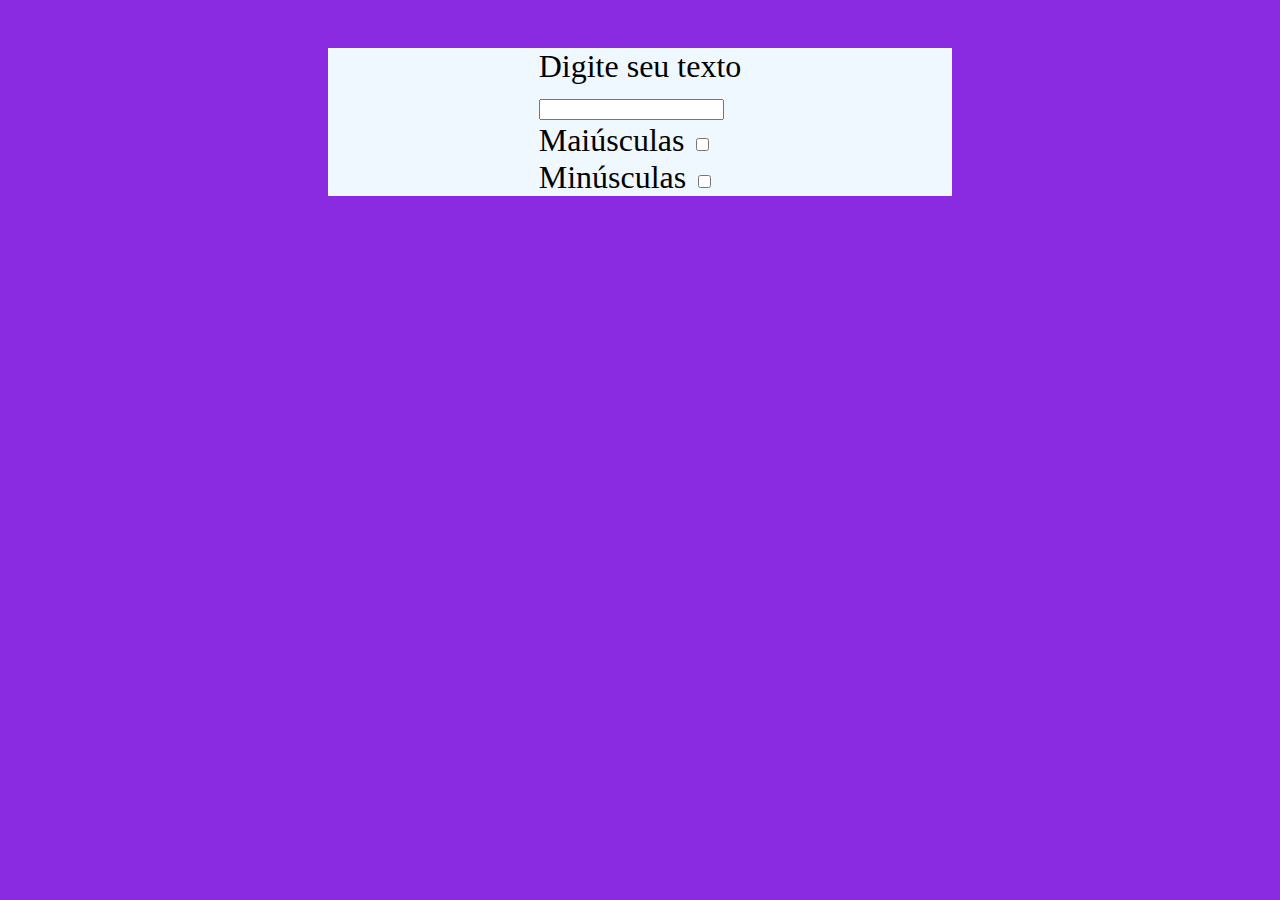
<file: Atividade 14/index.html>
<!DOCTYPE html>
<html lang="pt-br">
<head>
    <meta charset="UTF-8">
    <meta name="viewport" content="width=device-width, initial-scale=1.0">   
    <title>Atividade 14</title>
    <link rel="stylesheet" href="style.css">
</head>
<body>
    <script src="script.js"></script>
<div class = "container">
    <form name="teste">
        Digite seu texto
        <br>
        <input type="text" id="texto" name="texto" size=20 maxlength="20">
        <br>Maiúsculas
        <input type="checkbox" id="opcao1" name="opcao1" value="1" onclick="maiusculas();">
        <br>Minúsculas
        <input type="checkbox" id="opcao2" name="opcao2" value="2" onclick="minusculas();">
    </form>
</div>

</body>
</html>
</file>
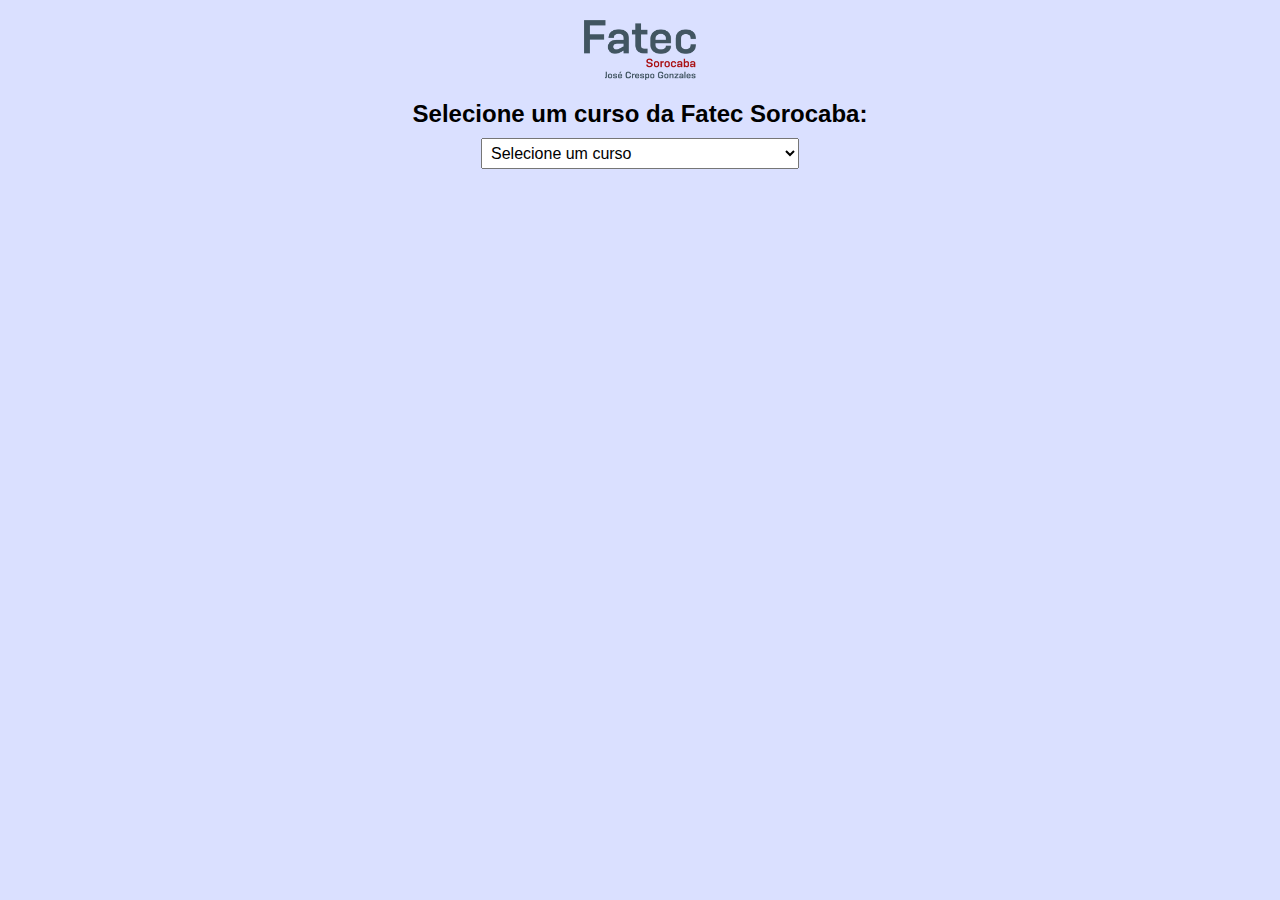
<file: Atividade 16/index.html>
<!DOCTYPE html>
<html lang="pt-br">

<head>
  <meta charset="UTF-8">
  <meta http-equiv="X-UA-Compatible" content="IE=edge">
  <meta name="viewport" content="width=device-width, initial-scale=1.0">
  <title>Atividade 16</title>   
  <link rel="stylesheet" href="style.css">
  <script src="javascript.js"></script>
</head>

<body>
  <img src="Fatec-sorocaba.png" alt="Logo Fatec">
  <h1>Selecione um curso da Fatec Sorocaba:</h1>
  <select id="cursoSelect" onchange="confirmarCurso()">
    <option value="">Selecione um curso</option>
    <option value="ads">Análise e Desenvolvimento de Sistemas</option>
    <option value="fm">Fabricação Mecânica</option>
    <option value="ge">Gestão EmpresarialD (EAD)</option>
    <option value="lo">Logistica</option>
    <option value="po">Polimeros</option>
    <option value="sb">Sistemas Biomédicos</option>
    <option value="promec">Projetos Mecânicos</option>
    

  </select>
</body>

</html>
</file>
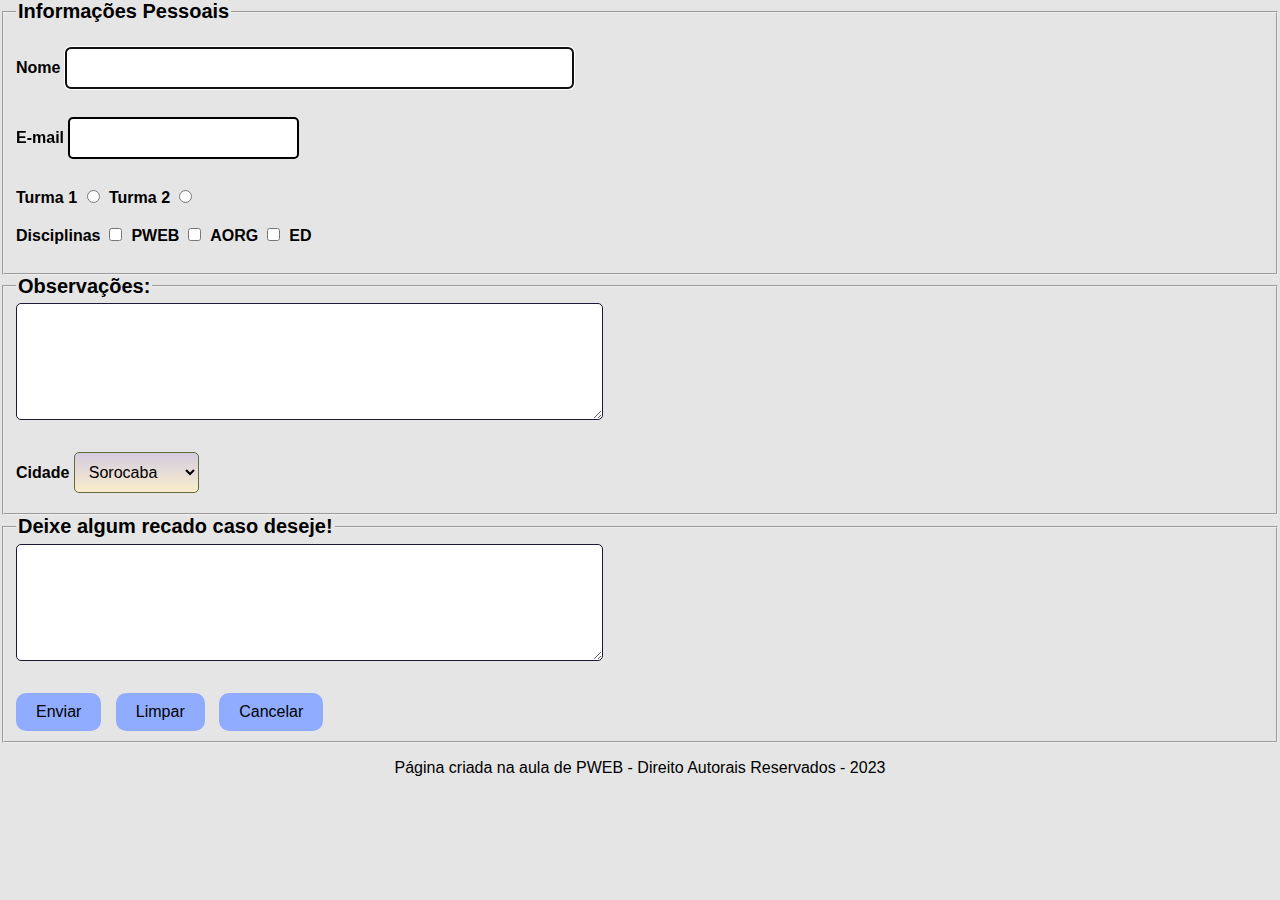
<file: Atividade 04/index2.html>
<!DOCTYPE html>
<html lang="en">

<head>
    <meta charset="UTF-8">
    <meta name="viewport" content="width=, initial-scale=1.0">
    <title>Exercicio de Fomrs e CSS</title>
    <link rel="stylesheet" href="Atividade04.css"><!--Importa o arquivo CSS-->

</head>

<body>
    <main> <!--main é o assunto principal-->
        <form action=""></form>
        <section>
            <fieldset> <!--Group box-->
                <legend> Informações Pessoais </legend>
                <br>
                <label for="nome">Nome</label> <!--"nome" é o nome do campo-->
                <input type="text" id="nome" name="nome" required size="50" maxlenght="50" autofocus>
                <!--ID é a ancora, required = obrigatorio, max é o maximo que pode incluir, 
                        size é o tamanho compativel com os caracteres, autofocus fica com o foco-->
                <br>
                <br>
                <label for="email">E-mail</label>
                <input type="email" id="email" nome="email" required>
                <br>
                <br>

                <label for="turma">Turma 1</label>
                <input type="radio" id="turma1" name="turma">
                <label for="turma1">Turma 2</label>
                <input type="radio" id="turma2" name="turma">
                <br>
                <br>

                <label for="Disciplinas">Disciplinas</label>
                <input type="checkbox" id="pweb" name="disciplinas" value="Pweb">
                <label for="Pweb">PWEB</label>
                <input type="checkbox" id="Aorg" name="disciplinas" value="AORG">
                <label for="AORG">AORG</label>
                <input type="checkbox" id="ED" name="disciplinas" value="ED">
                <label for="ED">ED</label>
                <label for=""></label>
                <!--OU 
                        <button type="submit">Submit</button>-->
                <br>
                <br>
            </fieldset>
            <fieldset>
                <legend>Observações:</legend>
                <textarea name="mensagem" id="mensagem" cols="55" rows="5"></textarea>
                <br>
                <br>

                <label for="cidade">Cidade</label>
                <select name="cidade" id="cidade">
                    <option value="Sorocaba">Sorocaba</option>
                    <option value="Piedad">Piedade</option>
                    <option value="Curitiba">Curitiba</option>
                    <option value="Brasilia">Brasilia</option>
                    <option value="Tatui">Tatui</option>
                    <option value="Votuporanga">Votuporanga</option>
                    <option value="Guarulhos">Guarulhos</option>>
                </select>
                <br>

            </fieldset>
        </section>
        </form>
    </main>


    <fieldset>
        <legend>Deixe algum recado caso deseje!</legend>
        <textarea name="Mensagem" id="mensagem" cols="55" rows="5"></textarea>
        <br>
        <br>
        <input type="submit" value="Enviar"/>
        <button type="reset">Limpar</button>
        <button type="button">Cancelar</button>

    </fieldset>

    <footer id="rodape">
        <p>Página criada na aula de PWEB - Direito Autorais Reservados - 2023</p>
    </footer>

    </fieldset>
    </section>
    </main>
</body>

</html>
</file>
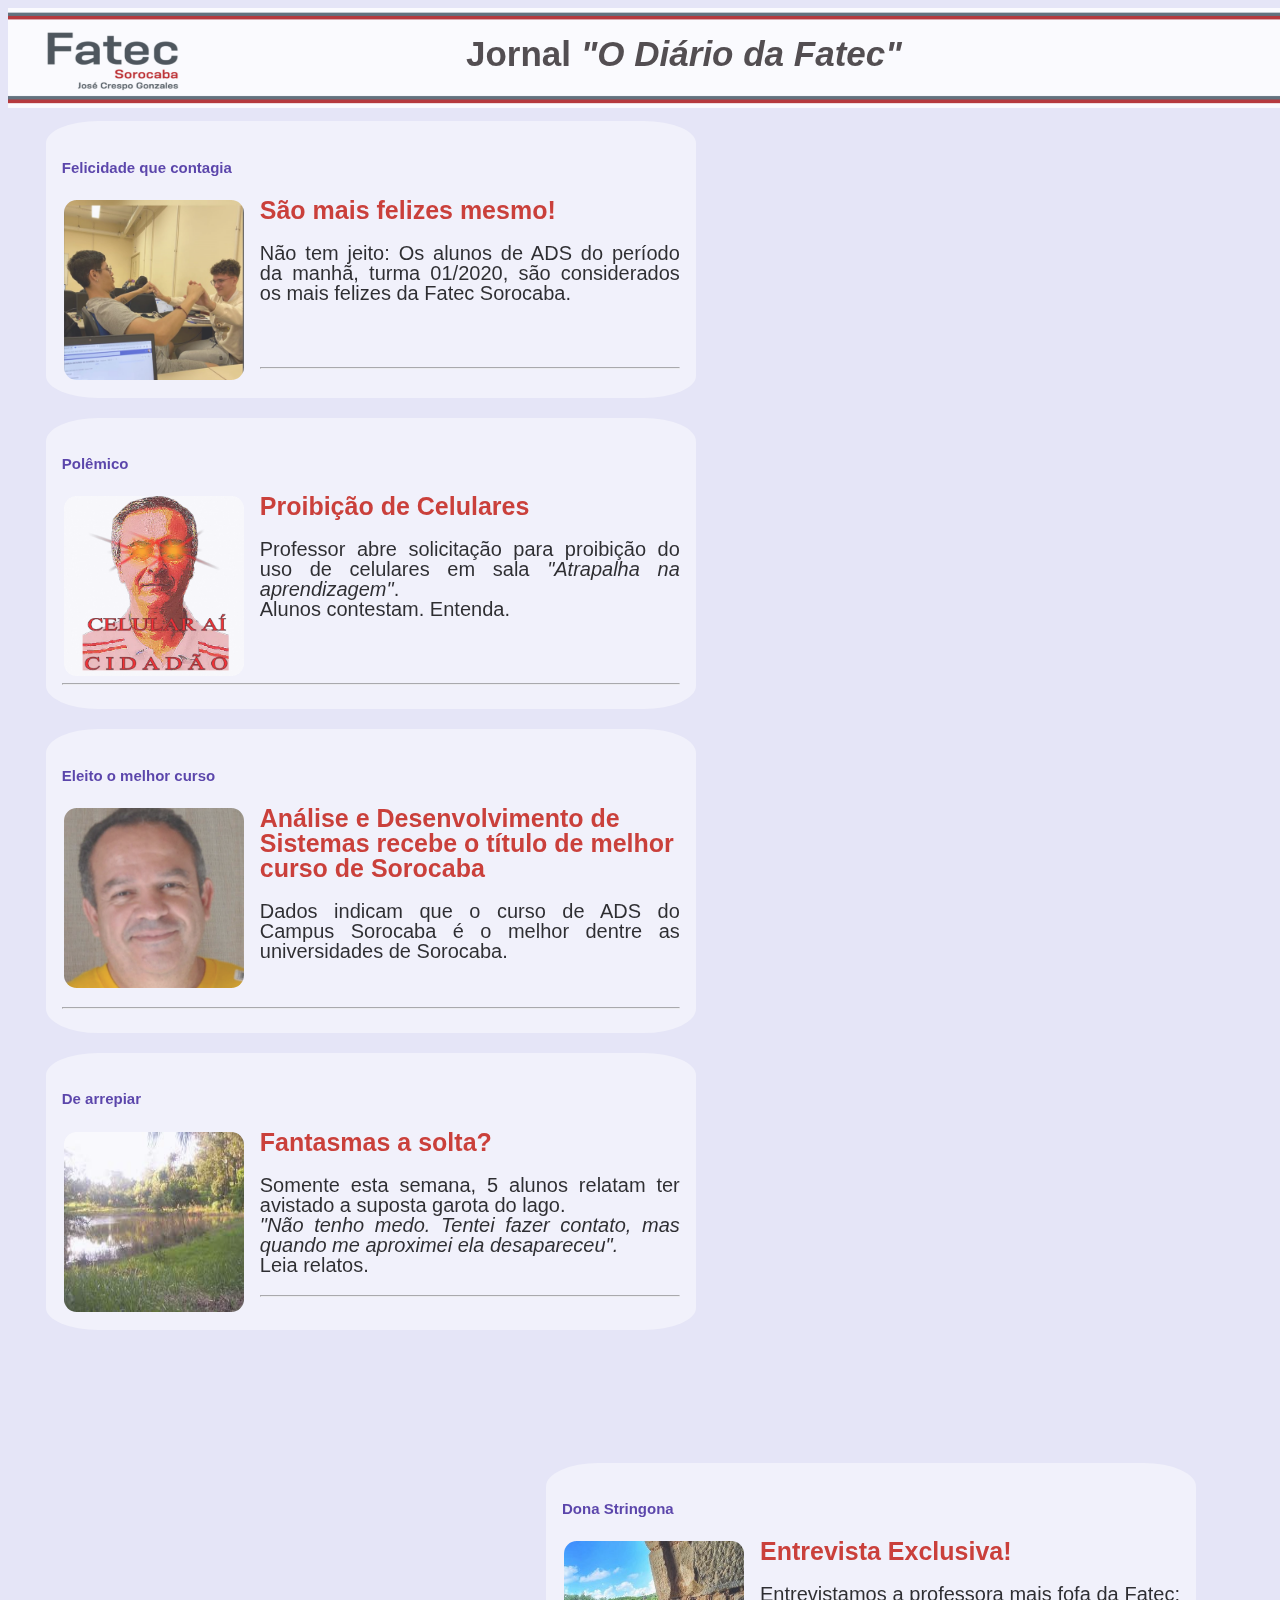
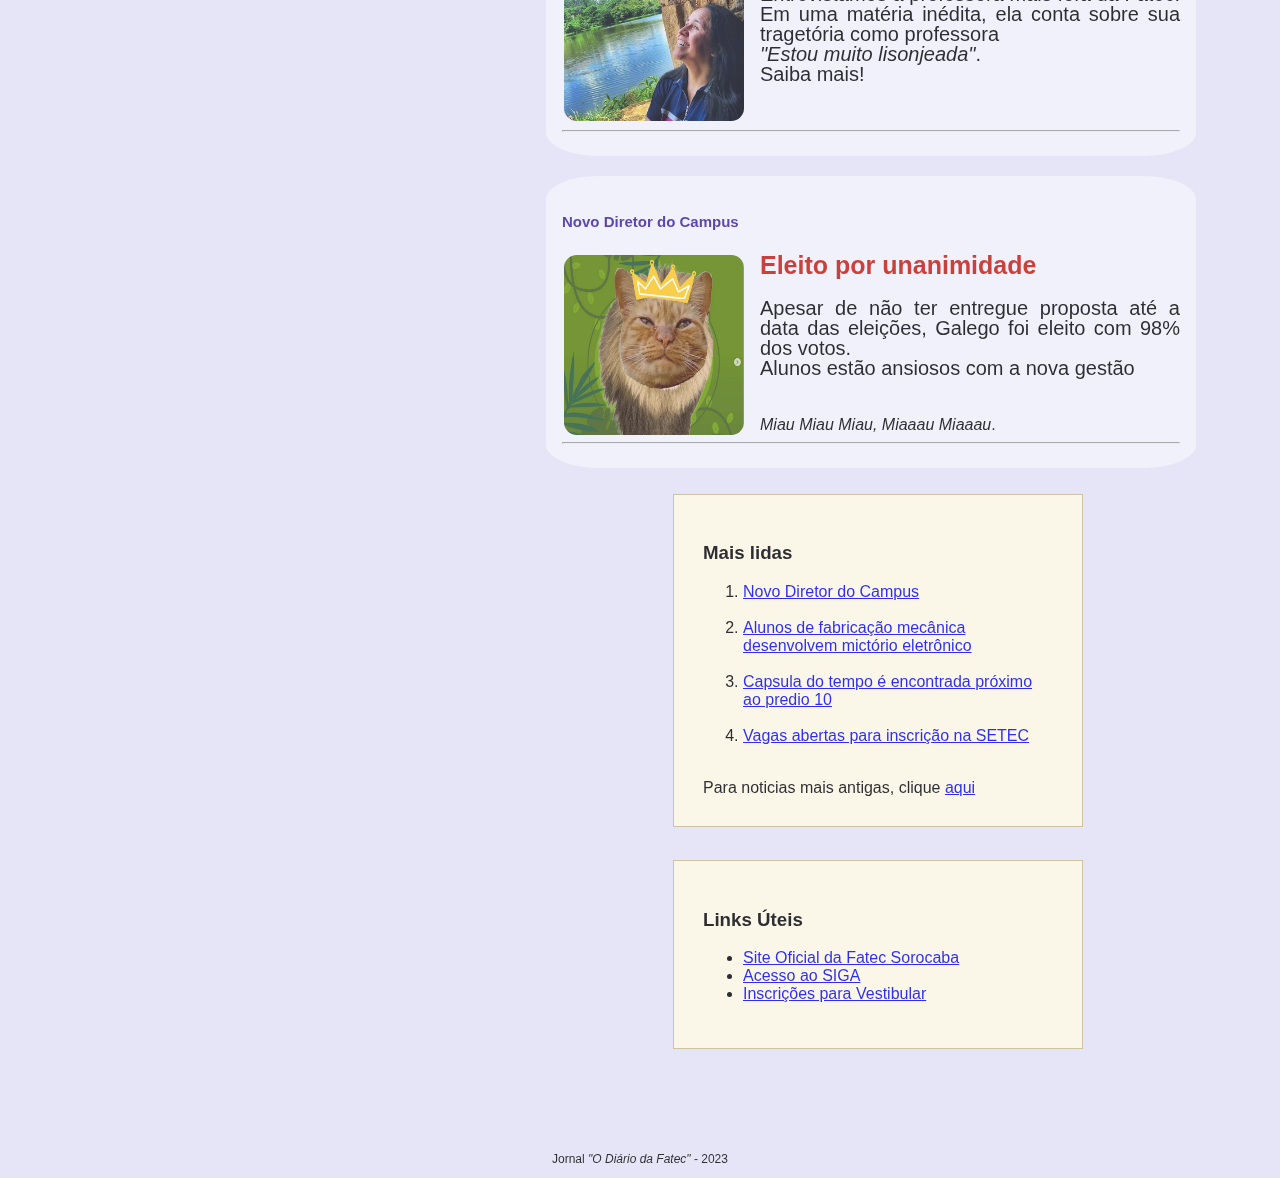
<file: Atividade 05/Atv5.html>
<!DOCTYPE html>
<html lang="en">

<head>
    <meta charset="UTF-8">
    <meta name="viewport" content="width=device-width, initial-scale=1.0">
    <title>Jornal O Diário da Fatec</title>
    <link rel="stylesheet" href="Atv5.css">
</head>

<body>

    <link rel="stylesheet" href="Atv5.css">

    <header>
        <div class="header">
            <img src="header.png" alt="Logo" title="logo" width="1500" height="100">
        </div>
        <div class="title"> Jornal <i>"O Diário da Fatec"</i></div>
    </header>


    <div class="container">

        <article>
            <h4><b>Felicidade que contagia </b></h4>
            <img src='ADS.png' alt="Alunos de ADS">
            <a href='about:blank' target='_blank'> São mais felizes mesmo!</a>
            <p> Não tem jeito: Os alunos de ADS do período da manhã, turma 01/2020, são
                considerados os mais felizes da Fatec Sorocaba.</p>
            </p>
            <br>
            <br>
            <hr>
            <div class='clear'></div>
        </article>

        <article>
            <h4><b>Polêmico </b></h4>
            <img src='levi.png' alt="Levi">
            <a href='about:blank' target='_blank'> Proibição de Celulares</a>
            <p> Professor abre solicitação para proibição do uso de celulares em sala <i>"Atrapalha na
                    aprendizagem"</i>.<br> Alunos contestam. Entenda.</p>
            </p>
            <br>
            <br>
            <hr>
            <div class='clear'></div>
        </article>

        <article>

            <h4><b>Eleito o melhor curso</b></h4>
            <img src='munari.jpg' alt="Coordenador do curso">
            <a href='about:blank' target='_blank'>Análise e Desenvolvimento de Sistemas recebe o título de melhor curso
                de Sorocaba</a>
            <p> Dados indicam que o curso de ADS do Campus Sorocaba é o melhor dentre as universidades de Sorocaba.
            </p>
            <br>
            <hr>
            <div class='clear'></div>
        </article>


        <article>
            <h4><b> De arrepiar </b></h4>
            <img src='lago.jpeg' alt="lago fatec">
            <a href='about:blank' target='_blank'> Fantasmas a solta?</a>
            <p> Somente esta semana, 5 alunos relatam ter avistado a suposta garota do lago. <br>
                <i>"Não tenho medo. Tentei fazer contato, mas quando me aproximei ela desapareceu".</i><br> Leia
                relatos.
            </p>

            <hr>
            <div class='clear'></div>
        </article>

    </div>

    <div class="direita">
        <article>
            <h4><b>Dona Stringona </b></h4>
            <img src='denilce.jpg' alt="Denilce">
            <a href='about:blank' target='_blank'> Entrevista Exclusiva!</a>
            <p> Entrevistamos a professora mais fofa da Fatec: Em uma matéria inédita, ela conta sobre sua tragetória
                como professora
                <br><i>"Estou muito lisonjeada"</i>.
                <br> Saiba mais!
            </p>
            <br>
            <hr>
            <div class='clear'></div>
        </article>

        <article>
            <h4><b> Novo Diretor do Campus </b></h4>
            <img src='galego.png' alt="Galego">
            <a href='about:blank' target='_blank'> Eleito por unanimidade</a>
            <p> Apesar de não ter entregue proposta até a data das eleições, Galego foi eleito com 98% dos votos.
                <br> Alunos estão ansiosos com a nova gestão
            </p>
            <br><i>Miau Miau Miau, Miaaau Miaaau</i>.
            <br>
            <hr>
            <div class='clear'></div>
        </article>
    </div>

    <aside>
        <p>
        <h3>Mais lidas</h3>
        </p>
        <ol>
            <li><a href='about:blank' target='_blank'> Novo Diretor do Campus </a></li><br>
            <li><a href='about:blank' target='_blank'> Alunos de fabricação mecânica desenvolvem mictório eletrônico</a>
            </li><br>
            <li><a href='about:blank' target='_blank'> Capsula do tempo é encontrada próximo ao predio 10</a></li><br>
            <li><a href='about:blank' target='_blank'> Vagas abertas para inscrição na SETEC</a></li><br>
        </ol>
        Para noticias mais antigas, clique <a href='about:blank' target='_blank'>aqui</a>
    </aside>

    <aside>
        <p>
        <h3>Links Úteis</h3>
        </p>
        <ul>
            <li><a href='http://www.fatecsorocaba.edu.br/' target='_blank'>Site Oficial da Fatec Sorocaba</a></li>
            <li><a href='https://siga.cps.sp.gov.br/aluno/login.aspx' target='_blank'>Acesso ao SIGA</a></li>
            <li><a href='https://www.vestibularfatec.com.br/home/' target='_blank'>Inscrições para Vestibular</a></li>
            <ul>
    </aside>

    </div>


    <footer class='clear'>
        <p>Jornal <i>"O Diário da Fatec"</i> - 2023</p>
    </footer>

</body>

</html>
</file>
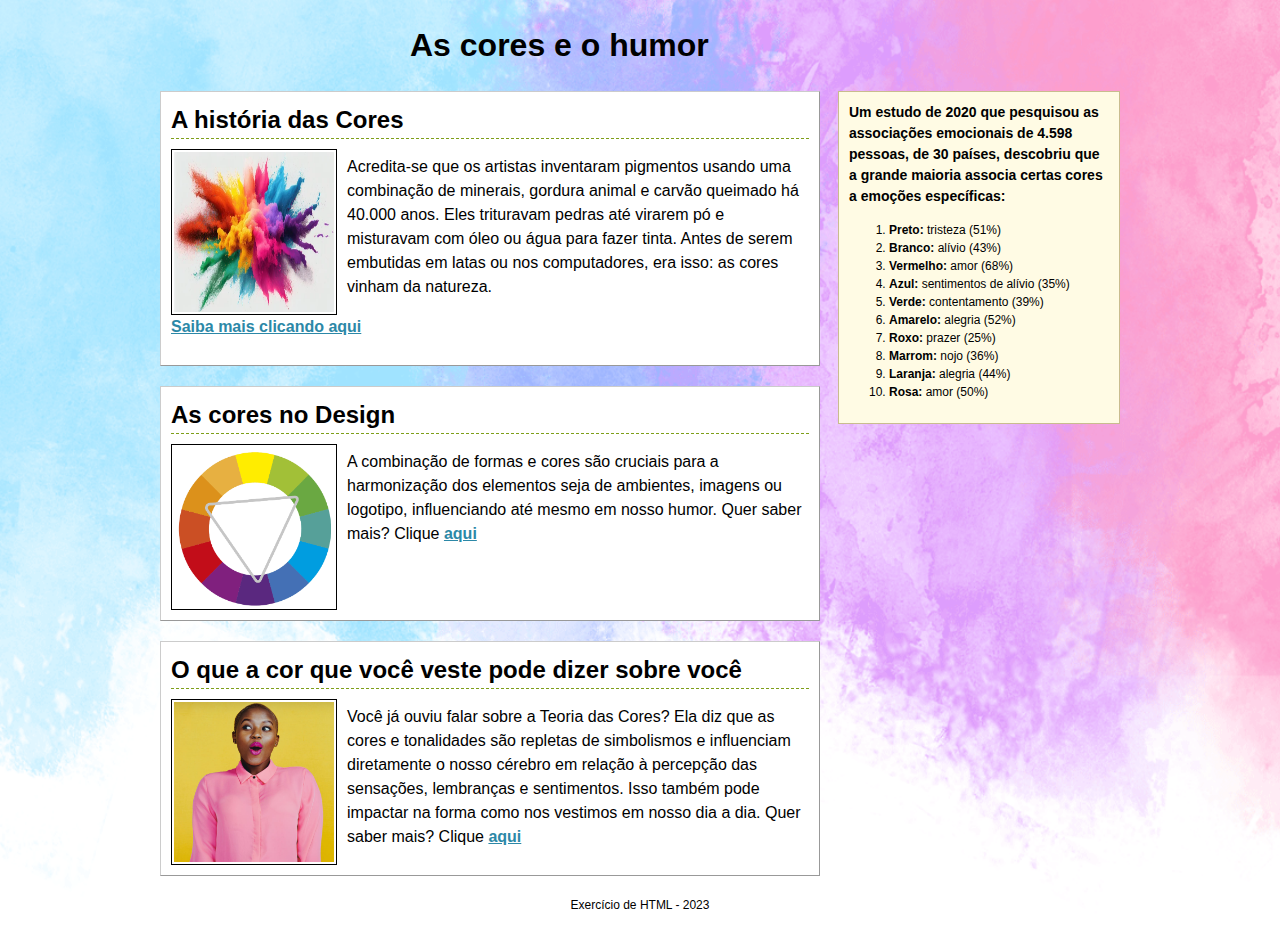
<file: Atividade Extra/AtividadeExtra.html>
<!DOCTYPE html>
<html lang="en">

<head>
    <meta charset="UTF-8">
    <meta name="viewport" content="width=device-width, initial-scale=1.0">
    <title>As cores e o dia a dia</title>
    <link rel="stylesheet" href="AtividadeExtra.css">

</head>

<body>
    <div class="container">

        <header>
            <h1><a href=''>As cores e o humor</a></h1>
        </header>

        <section>

            <article>
                <h2>A história das Cores</h2>
                <img src='colorido.png' alt="Colorido">
                <p>
                    Acredita-se que os artistas inventaram pigmentos usando uma combinação de minerais, gordura animal e carvão queimado há 40.000 anos. Eles trituravam pedras até virarem pó e misturavam com óleo ou água para fazer tinta. Antes de serem embutidas em latas ou nos computadores, era isso: as cores vinham da natureza.
                </p>
                <p>
                    <a href='https://www.printi.com.br/blog/como-surgiram-as-cores#:~:text=Acredita%2Dse%20que%20os%20artistas,as%20cores%20vinham%20da%20natureza.' target='_blank'>Saiba mais clicando aqui</a>
                </p>
                <div class='clear'></div>
            </article>

            <article>
                <h2>As cores no Design </h2>
                <img src='paleta.png' alt="Paleta de Cores">
                <p>
                A combinação de formas e cores são cruciais para a harmonização dos elementos seja de ambientes, imagens ou logotipo, influenciando até mesmo em nosso humor. Quer saber mais? Clique <a href='https://www.cgk.com.br/design-grafico-voce-conhece-a-importancia-das-cores/' target='_blank'>aqui</a>
                </p>

                <div class='clear'></div>
            </article>

            <article>
                <h2>O que a cor que você veste pode dizer sobre você </h2>
                <img src='modelo.png' alt="modelo">
                <p>
                    Você já ouviu falar sobre a Teoria das Cores? Ela diz que as cores e tonalidades são repletas de simbolismos e influenciam diretamente o nosso cérebro em relação à percepção das sensações, lembranças e sentimentos. Isso também pode impactar na forma como nos vestimos em nosso dia a dia. Quer saber mais? Clique <a href='https://demanos.com.br/entenda-o-significado-das-cores-que-voce-veste-e-o-que-elas-dizem-sobre-o-seu-humor/' target='_blank'>aqui</a>
                </p>

                <div class='clear'></div>
            </article>



        </section>

        <aside>
            <!-- barra lateral -->

            <h3>Um estudo de 2020 que pesquisou as associações emocionais de 4.598 pessoas, de 30 países, descobriu que
                a grande maioria associa certas cores a emoções específicas:</h3>

            <ol>
                <li><strong>Preto:</strong> tristeza (51%)</li>
                <li><strong>Branco:</strong> alívio (43%)</li>
                <li><strong>Vermelho: </strong>amor (68%)</li>
                <li><strong>Azul: </strong>sentimentos de alívio (35%)</li>
                <li><strong>Verde:</strong> contentamento (39%)</li>
                <li><strong>Amarelo: </strong>alegria (52%)</li>
                <li><strong>Roxo:</strong> prazer (25%)</li>
                <li><strong>Marrom:</strong> nojo (36%)</li>
                <li><strong>Laranja:</strong> alegria (44%)</li>
                <li><strong>Rosa:</strong> amor (50%)</li>
            </ol>
        </aside>
    </div>
    <footer class='clear'>
        <!-- adiciona o clear no footer para acertar o rodapé -->
        <p>Exercício de HTML - 2023</p>
    </footer>

</body>

</html>
</file>
<file: Atividade 14/style.css>
body{
    background-color: blueviolet;
    font-size: 32px;
}

.container{
    display: flex;
    position: center;
    align-items: center;
    align-self: center;
    align-content: center;
    justify-content: center;
    margin: 3rem;
    margin-left: 20rem;
    margin-right: 20rem;
    background-color: aliceblue;

}
</file>
<file: Atividade 16/style.css>
/* CSS para o HTML principal */
body {
    font-family: Arial, sans-serif;
    margin: 0;
    padding: 20px;
    background-color: #98a9ff5c; 
    text-align: center; 
  }
  
  h1 {
    font-size: 24px;
    margin-bottom: 10px;
  }
  
  p {
    font-size: 16px;
    line-height: 1.5;
    margin-bottom: 10px;
  }
  
  select {
    padding: 5px;
    font-size: 16px;
  }
  
  button {
    padding: 10px 20px;
    font-size: 16px;
    background-color: #007bff;
    color: #fff;
    border: none;
    cursor: pointer;
  }
  
img{
    height: 60px;
    width: auto;
}
</file>
<file: Atividade 04/Atividade04.css>
/*geral*/
body{
    margin:0;
    padding: 0;
    font-family: Arial, sans-serif;
    background-color: #e5e5e5;
}

/* Formulário*/
#formulario{
margin: 30px, auto;
padding: 20px;
background-color: #c9eced18;
border: 1px solid #07002a;
border-radius: 10px;
}

/*Títulos dos campos*/
label{
    font-size: 16px;
    font-weight: bold;
    color: #000000;
}

/*Campo de texto*/
input[type="text"],
input[type="email"],
textarea{
    padding: 10px;
    border: 1px solid #1f1836;
    border-radius: 5px;
    font-size: 16px;
    margin-bottom: 10px;
}

/*Campos de opções*/
input[type="radio"],
input[type="checkbox"]
{
    margin-right: 5px;
}

/* Botões */
input[type="submit"],
button[type="reset"],
button[type="button"]{
    padding: 10px 20px;
    border: none;
    border-radius: 10px; /* define os campos */
    font-size: 16px;
    color: #000000;
    background-color: #90acff;
    cursor: pointer;
    margin-right: 10px;
}

/* Botão cancelar */
button[type="button"]{
    background-color: #90acff;
}

/* Campos de seleção */
select{
    padding: 10px;
    border: 1px solid #606c38;
    border-radius: 5px;
    font-size: 16px;
    width:10%;
    margin-bottom: 10px;
    background-image: linear-gradient(to bottom, #34008825, #FAEDCD);
}

/* Quando selecionar campos de seleção */
select:focus {
    outline: 2px solid #000000;
    border-color: #283618;
}

/* Legenda dos campos */
legend{
    font-size: 20px;
    font-weight: bold;
    color: #000000;
}

/* Mensagem de erro */
input:invalid{
    border: 2px solid #000000;
}

/* Rodapé */
#rodape{
    margin: 0 auto;
    text-align: center;
}
</file>
<file: Atividade 05/Atv5.css>
body {
    background-color: #e5e5f7;
    opacity: 0.8;
    background-image: radial-gradient(#444cf7 0.5px, transparent 0.5px), radial-gradient(#444cf7 0.5px, #e5e5f7 0.5px);
    background-size: 20px 20px;
    background-position: 0 0, 10px 10px;
    font-family: Verdana, Geneva, Tahoma, sans-serif;
}

.header {
    background-image: scr="logo.png";
    position: fixed;
    /*pra nao mover com o mouse*/
    margin: 0 auto;
     z-index: 1;
    width: 746px;
    height: 50px;
    display: block;
    /*pro cabeçalho ficar no fundo, 1 deixa ele na frente*/
}

.title{
    z-index: 1;
    position: fixed;
    color: #2f2928;
    font-weight: bold;
    font-size: 35px;
    text-align:center;
    padding: 26px;
    margin-left: 432px;
}



.container {
    margin: 0 ;
    position: relative;
    padding-left: 1cm;
    float: left;
    width: 650px;
    padding-top: 3cm;
}

.direita {
	float: right;
    margin: 0 ;
    width: 650px;
    margin-right: 1cm;
    margin: 76px;
    margin-top: 113px;
}

.botton{
	float: right;
    margin: 0 ;
    width: 150px;
    margin-right: 1cm;
    margin: 76px;
    margin-top: 113px; 
}

aside {
    background-color: #FFFBE4;
    border: 1px solid #C9BC8F;
    padding: 29px;
    float: right;
    width: 350px;
    margin-right: 1cm;
    margin: 189px;
    margin-top: -70px;
    margin-bottom: 103px;
    }


article {
    background-color: #ffffff92;
    border: 1px solid #cccccc00;
    margin-bottom: 20px;
    padding: 15px;
    /* espaçamento entre a borda e o título */
    border-radius: 8%;
}


article img {
    float: left;
    margin: 0px 0px 0 0;
    padding: 2px;
    /*o quanto afasta da borda*/
    width: 180px;
    height: 180px;
    border-radius: 8%;
    margin-right: 14px;
    /*ajusta afastamento daimagem em relacao ao texto*/
}



article a {
    color: #c4170c;
    font-weight: bold;
    font-size: 25px;
    text-align: justify;
    line-height: 1.0;
    text-decoration: none; /* Remove o sublinhado */
}


article b {
    color: #391e98;
    font-weight: bold;
    font-size: 15px;

}

article p {
    color: #000000;
    font-size: 20px;
    text-align: justify;
    line-height: 1.0;
    /*espaçamento entre linhas*/
}

a:hover {
    background-color: #000000;
    color: #FFF;
}

.clear {
    /* para a imagem nao "ficar fora" quando usa o float */
    clear: both;
}

footer {
    font-size: 12px;
    text-align: center;
}
</file>
<file: Atividade Extra/AtividadeExtra.css>
body {
    background: #FFF1D6 url(cabecalho.png);
      background-repeat: no-repeat;
    font-family: "Lucida Grande", "Lucida Sans Unicode", Verdana,sans-serif;
    line-height: 1.5;
    background-size: cover;
      background-attachment: scroll;
  }
   

  .container {
    margin: 0 auto;
    width: 960px;
    }
    
    article {
    background-color: #FFF;
    border: 1px solid #CCC;
    border-color: #CCC #999 #999 #CCC;
    margin-bottom: 20px;
    padding: 10px; /* espaçamento entre a borda e o título */
    }
    
    
    article h2 {
    border-bottom: 1px dashed #7E9F19;
    margin: 0;
    }
    
    article img {
    border: 1px solid #000000;
    float: left;
    margin: 10px 10px 0 0;
    padding: 2px;
    width: 160px;
    height: 160px;
    }
    
    article a { /* mudando a cor dos links para negrito */
    color: #2C88A7;
    font-weight: bold;
    }
    
    header h1 a {
    color: #000000;
    text-decoration: none;
    margin-left:250px;
    }
    
    header h1 a:hover { /* mudando a cor do link quando posicionado */
    background-color: #000000;
    color: #FFF;
    }
    
    .clear { /* para a imagem nao "ficar fora" quando usa o float */
    clear: both;
    }
    
    footer {
    font-size: 12px;
    text-align: center;
    }
    
    section { /* para a barra lateral lista e titulo */
    float: left;
    width: 660px;
    }
    
    aside {
    background-color: #FFFBE4;
    border: 1px solid #C9BC8F;
    padding: 10px;
    float: right;
    width: 260px;
    }
    
    aside h3 {
    font-size: 14px;
    margin-top: 0;
    }
    
    aside ol {
    font-size: 12px;
    }
</file>
